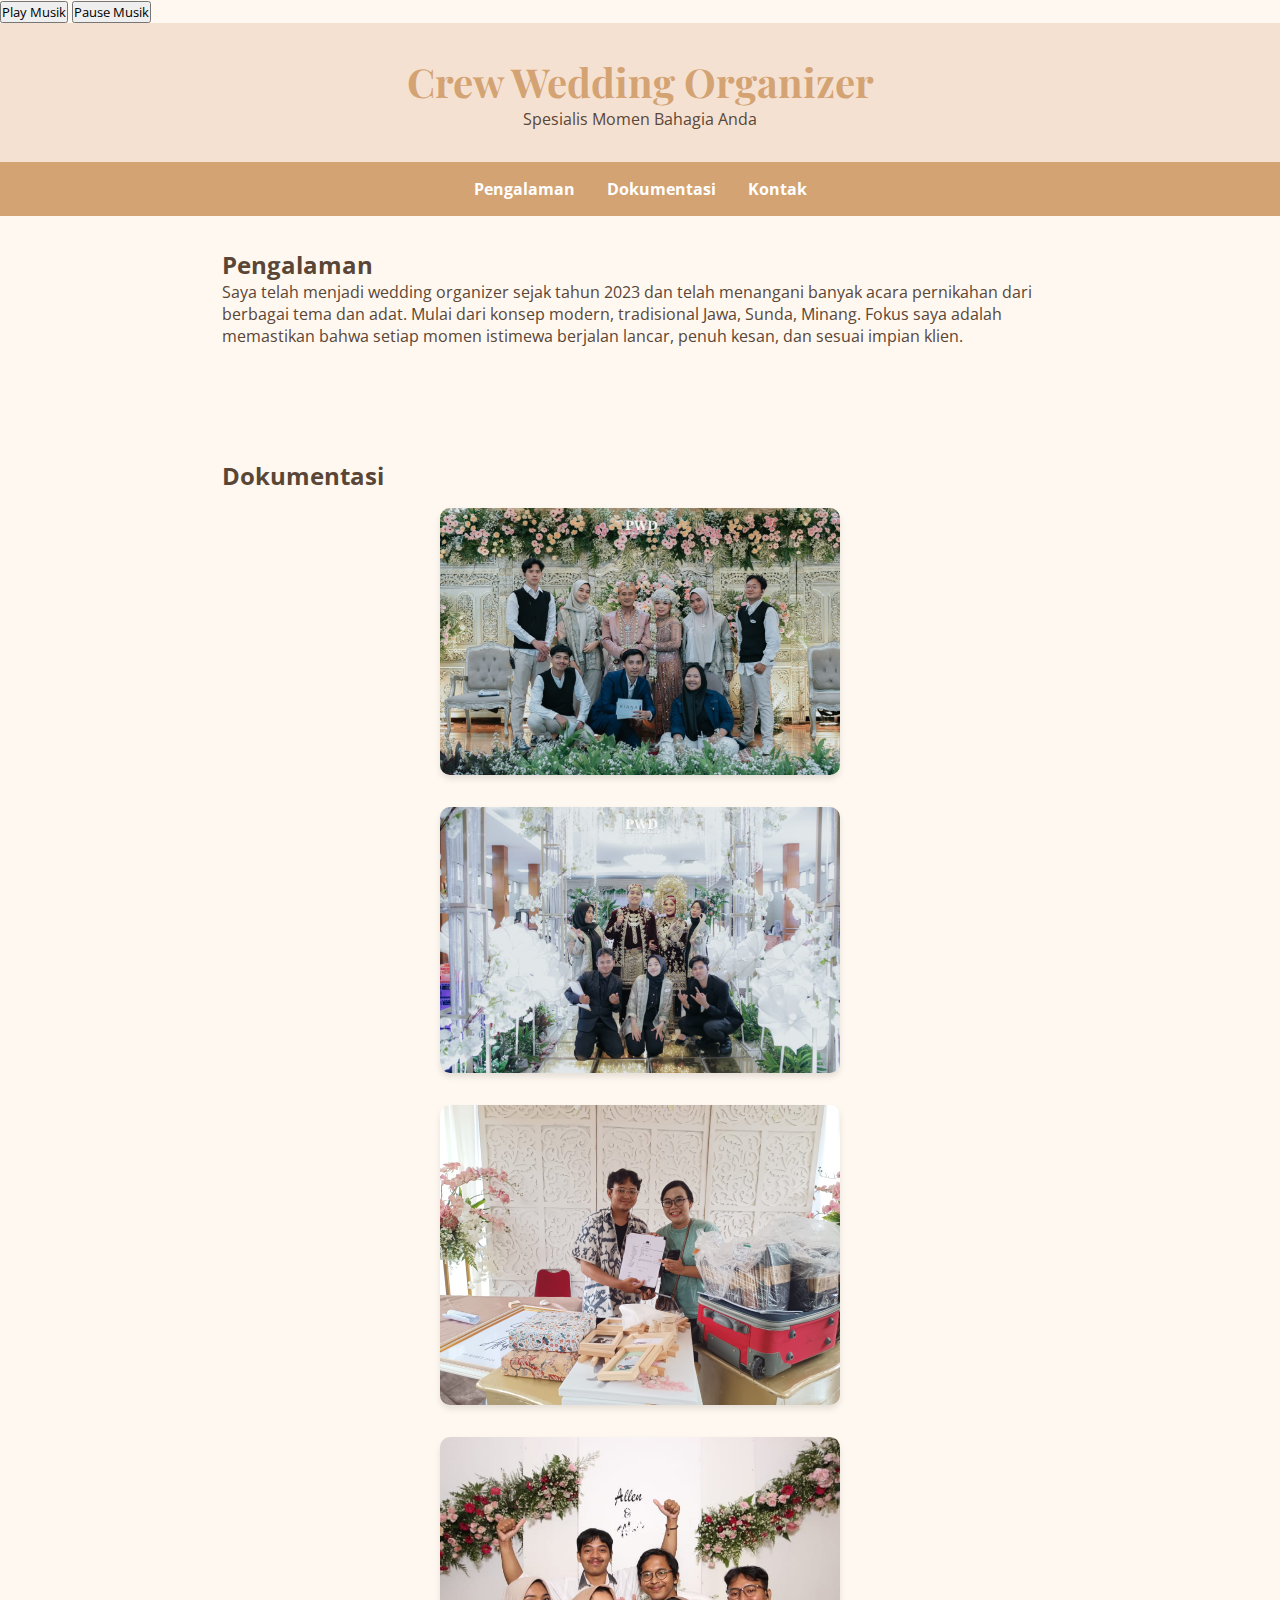
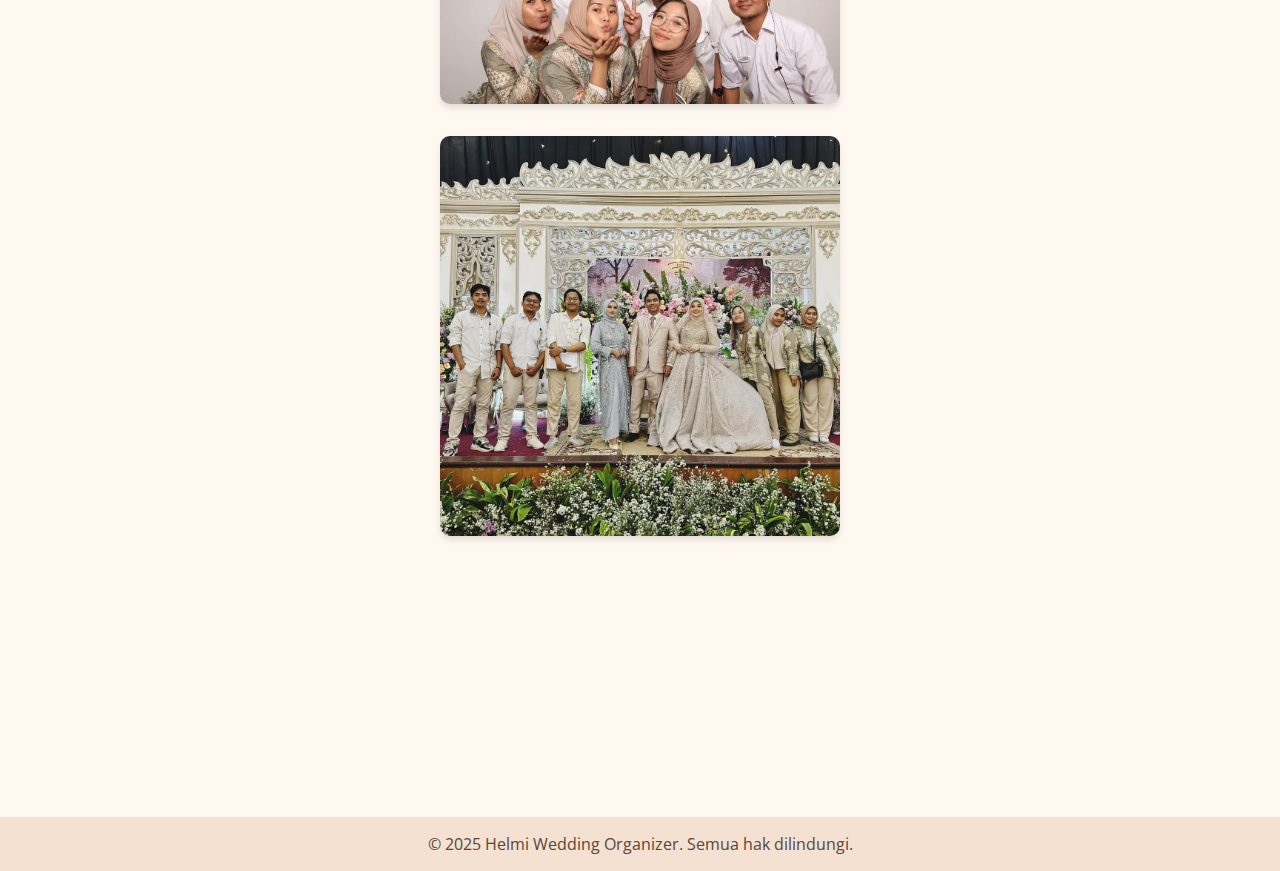
<file: projects2/project2.html>
<!DOCTYPE html>
<html lang="id">
<head>
  <meta charset="UTF-8" />
  <meta name="viewport" content="width=device-width, initial-scale=1.0" />
  <title>Wedding Organizer</title>
  <link href="https://fonts.googleapis.com/css2?family=Playfair+Display:wght@500;700&family=Open+Sans&display=swap" rel="stylesheet">
  <style>
    :root {
      --primary: #F4E1D2;
      --accent: #D4A373;
      --text: #5A4636;
      --bg: #FFF8F0;
    }

    * {
      margin: 0;
      padding: 0;
      box-sizing: border-box;
      font-family: 'Open Sans', sans-serif;
    }

    body {
      background-color: var(--bg);
      color: var(--text);
    }

    header {
      background-color: var(--primary);
      padding: 2rem;
      text-align: center;
    }

    header h1 {
      font-family: 'Playfair Display', serif;
      color: var(--accent);
      font-size: 2.5rem;
    }

    nav {
      background-color: var(--accent);
      display: flex;
      justify-content: center;
      padding: 1rem;
    }

    nav a {
      color: white;
      margin: 0 1rem;
      text-decoration: none;
      font-weight: bold;
    }

    section {
      padding: 2rem;
      max-width: 900px;
      margin: auto;
    }

    .experience, .gallery {
      margin-bottom: 3rem;
    }

    .gallery img {
      width: 100%;
      max-width: 400px;
      margin: 1rem;
      border-radius: 10px;
      box-shadow: 0 4px 6px rgba(0,0,0,0.1);
    }

    footer {
      text-align: center;
      padding: 1rem;
      background-color: var(--primary);
      color: var(--text);
    }

    .fade-in {
      opacity: 0;
      transform: translateY(20px);
      transition: all 1s ease;
    }

    .fade-in.visible {
      opacity: 1;
      transform: translateY(0);
    }
  </style>
</head>
<body>
    <audio id="bgmusic" loop>
    <source src="song/wedding-music.mp3" type="audio/mpeg">
    </audio>
    <button onclick="document.getElementById('bgmusic').play()">Play Musik</button>
    <button onclick="document.getElementById('bgmusic').pause()">Pause Musik</button>

  <header>
    <h1>Crew Wedding Organizer</h1>
    <p>Spesialis Momen Bahagia Anda</p>
  </header>

  <nav>
    <a href="#pengalaman">Pengalaman</a>
    <a href="#dokumentasi">Dokumentasi</a>
    <a href="#kontak">Kontak</a>
  </nav>

  <section id="pengalaman" class="experience fade-in">
    <h2>Pengalaman</h2>
    <p>
      Saya telah menjadi wedding organizer sejak tahun 2023 dan telah menangani banyak acara pernikahan dari berbagai tema dan adat. Mulai dari konsep modern, tradisional Jawa, Sunda, Minang. 
      Fokus saya adalah memastikan bahwa setiap momen istimewa berjalan lancar, penuh kesan, dan sesuai impian klien.
    </p>
  </section>

  <section id="dokumentasi" class="gallery fade-in">
    <h2>Dokumentasi</h2>
    <div style="display: flex; flex-wrap: wrap; justify-content: center;">
      <img src="images/wedding (1).jpg" alt="Dokumentasi 1">
      <img src="images/wedding (2).jpg" alt="Dokumentasi 2">
      <img src="images/wedding (3).jpg" alt="Dokumentasi 3">
      <img src="images/wedding (4).jpg" alt="Dokumentasi 4">
      <img src="images/wedding (5).jpg" alt="Dokumentasi 5">
    </div>
    </div>
    </div>
  </section>

  <section id="kontak" class="fade-in">
    <h2>Kontak</h2>
    <p>Hubungi saya untuk konsultasi gratis:</p>
    <ul>
      <li>Email: healme1405g@gmail.com</li>
      <li>WhatsApp: 087821699780</li>
      <li>Instagram:@mhr_helmi </li>
    </ul>
  </section>

  <footer>
    &copy; 2025 Helmi Wedding Organizer. Semua hak dilindungi.
  </footer>

  <script>
    const fadeIns = document.querySelectorAll('.fade-in');

    const observer = new IntersectionObserver((entries) => {
      entries.forEach(entry => {
        if (entry.isIntersecting) {
          entry.target.classList.add('visible');
        }
      });
    }, {
      threshold: 0.1
    });

    fadeIns.forEach(el => observer.observe(el));
  </script>
</body>
</html>
</file>
